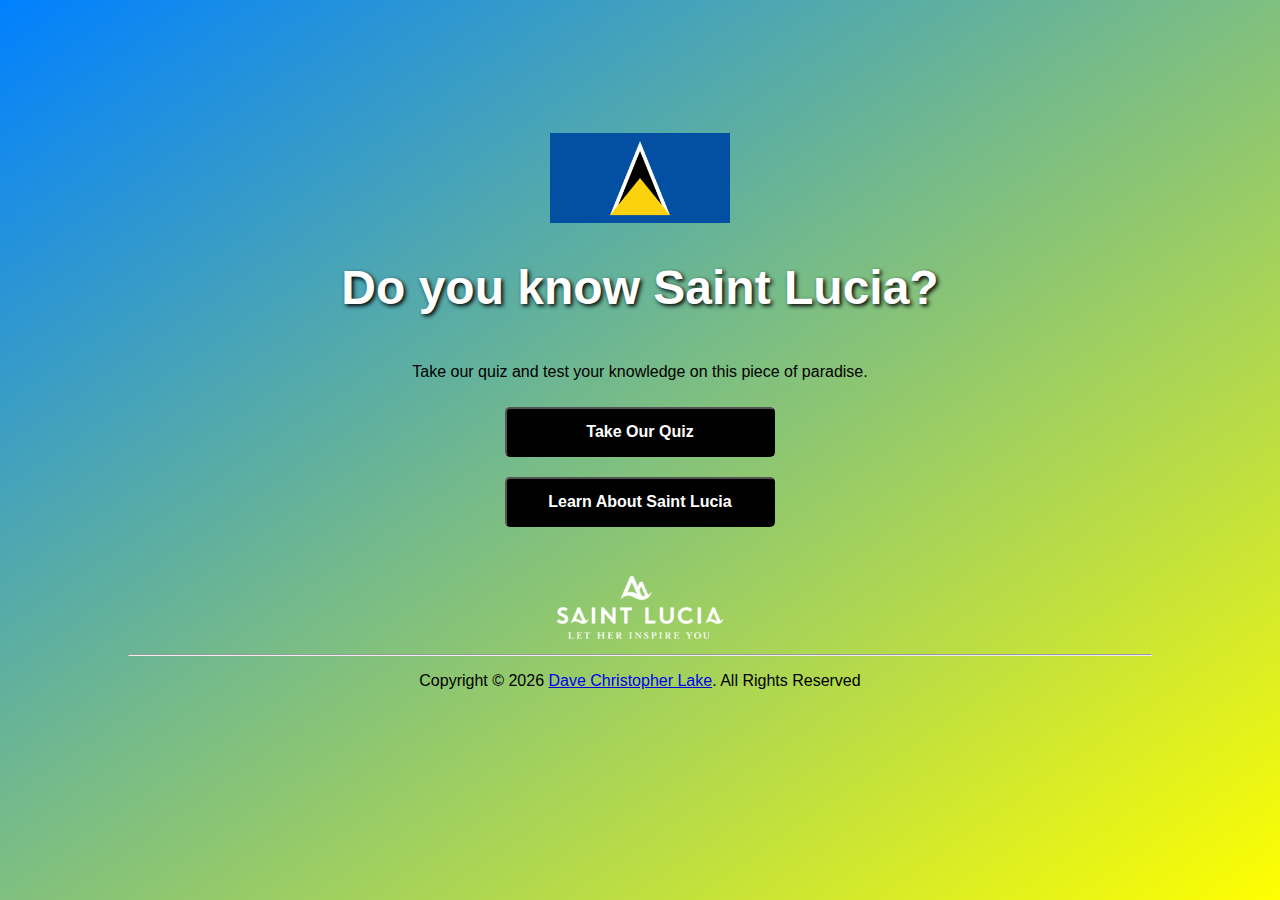
<file: index.html>
<!DOCTYPE html>
<html lang="en">
<head>
    <meta charset="UTF-8">
    <meta http-equiv="X-UA-Compatible" content="IE=edge">
    <meta name="viewport" content="width=device-width, initial-scale=1.0">
    <title>Do you know Saint Lucia? </title>
    <link rel="icon" type="image/png" href="images/fav.png">
    <link rel="stylesheet" href="style.css" type="text/css">
</head>
<body>
  <a href="/index.html"><img src="images/fav.png" alt="St. Lucia Flag"/></a>
  <h1>Do you know Saint Lucia?</h1>
  <article class="main">
    <p>Take our quiz and test your knowledge on this piece of paradise.</p> 
    <div class="button_containter">
    <a href="quiz.html">
      <button class="button">Take Our Quiz</button>
    </a>
    <a href="learn.html">
      <button class="button">Learn About Saint Lucia</button>
    </a>
    </div>
    <p></p>
    <a href="https://www.stlucia.org/en/"><img src="images/SLTA.png" alt="St. Lucia Tourism Authority"></a>
  </article>

    
    



  

<div id="footer"><hr><p></p>Copyright &copy; <script>document.write(new Date().getFullYear())</script> <a href="https://dave.lake.lc" target="_blank">Dave Christopher Lake</a>. All Rights Reserved
    </div>
    
</body>
</html>
</file>
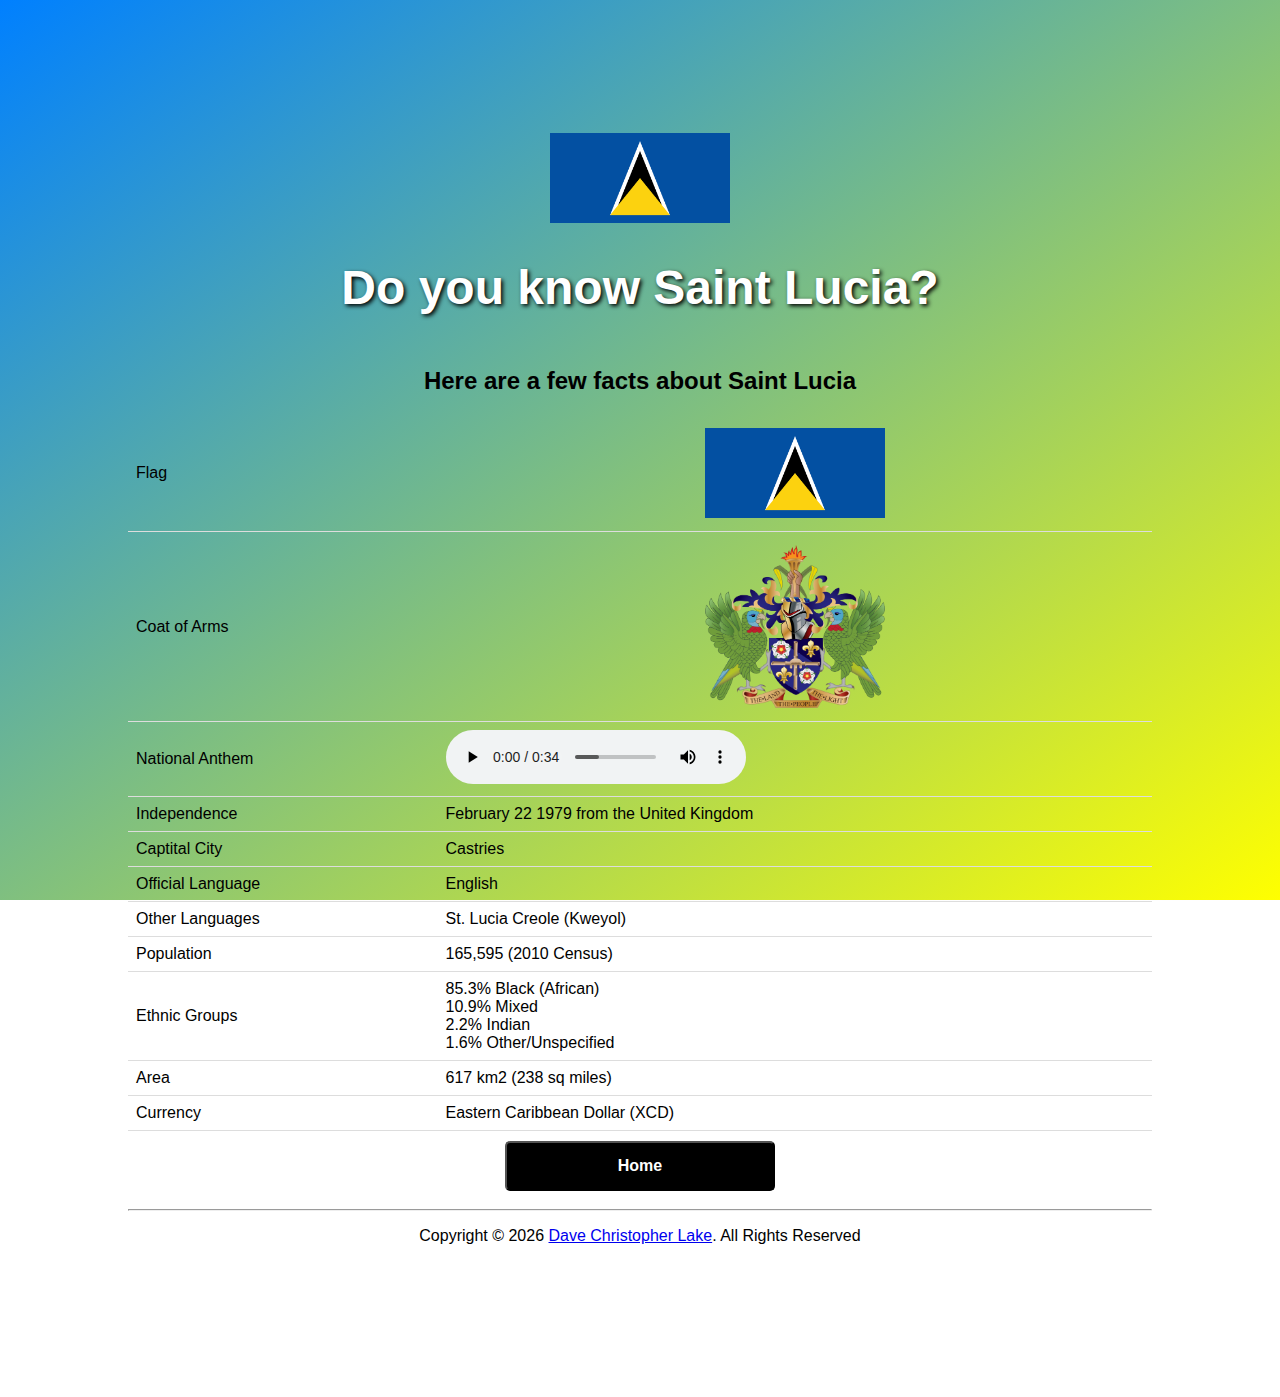
<file: learn.html>
<!DOCTYPE html>
<html lang="en">
<head>
    <meta charset="UTF-8">
    <meta http-equiv="X-UA-Compatible" content="IE=edge">
    <meta name="viewport" content="width=device-width, initial-scale=1.0">
    <title>Do you know Saint Lucia? </title>
    <link rel="icon" type="image/png" href="images/fav.png">
    <link rel="stylesheet" href="style.css" type="text/css">
</head>
<body>
  <a href="/index.html"><img src="images/fav.png" alt="St. Lucia Flag"/></a>
  <h1>Do you know Saint Lucia?</h1>
  <article class="main">
  <h2>Here are a few facts about Saint Lucia</h2>
  <table >
    <tr>
      <td>Flag</td>
      <td><img src="images/fav.png" alt="St. Lucia Flag"/></td>
    </tr>
    <tr>
      <td>Coat of Arms</td>
      <td><img src="images/coatofarms.png" alt="St. Lucia Coat of Arms"/>
      </td>
    </tr>
    <tr>
      <td>National Anthem</td>
      <td><audio id="my_audio_control"  loop controls>

        <source src="/audio/National_Anthem_of_Saint_Lucia.ogg" type="audio/ogg">

        Your browser does not support the audio element.
    </audio>
      </td>
    </tr>
    <tr>
      <td>Independence</td>
      <td>February 22 1979 from the United Kingdom</td>
    </tr>
    <tr>
      <td>Captital City</td>
      <td>Castries</img>
      </td>
    </tr>
    <tr>
      <td>Official Language</td>
      <td>English</td>
    </tr>
    <tr>
      <td>Other Languages</td>
      <td>St. Lucia Creole (Kweyol)</td>
    </tr>
    <tr>
      <td>Population</td>
      <td>165,595 (2010 Census)</td>
    </tr>
    <tr>
      <td>Ethnic Groups</td>
      <td>85.3% Black (African)<br>
        10.9% Mixed<br>
        2.2% Indian<br>
        1.6% Other/Unspecified</td>
    </tr>
    <tr>
      <td>Area</td>
      <td>617 km2 (238 sq miles)</td>
    </tr>
    <tr>
      <td>Currency</td>
      <td>Eastern Caribbean Dollar (XCD)</td>
    </tr>
  </table>

    <div class="button_containter">
    <a href="index.html">
      <button class="button">Home</button>
    </a>
  </div>
  
  </article>

    
    



  

<div id="footer"><hr><p></p>Copyright &copy; <script>document.write(new Date().getFullYear())</script> <a href="https://dave.lake.lc" target="_blank">Dave Christopher Lake</a>. All Rights Reserved
    </div>
    
</body>
</html>
</file>
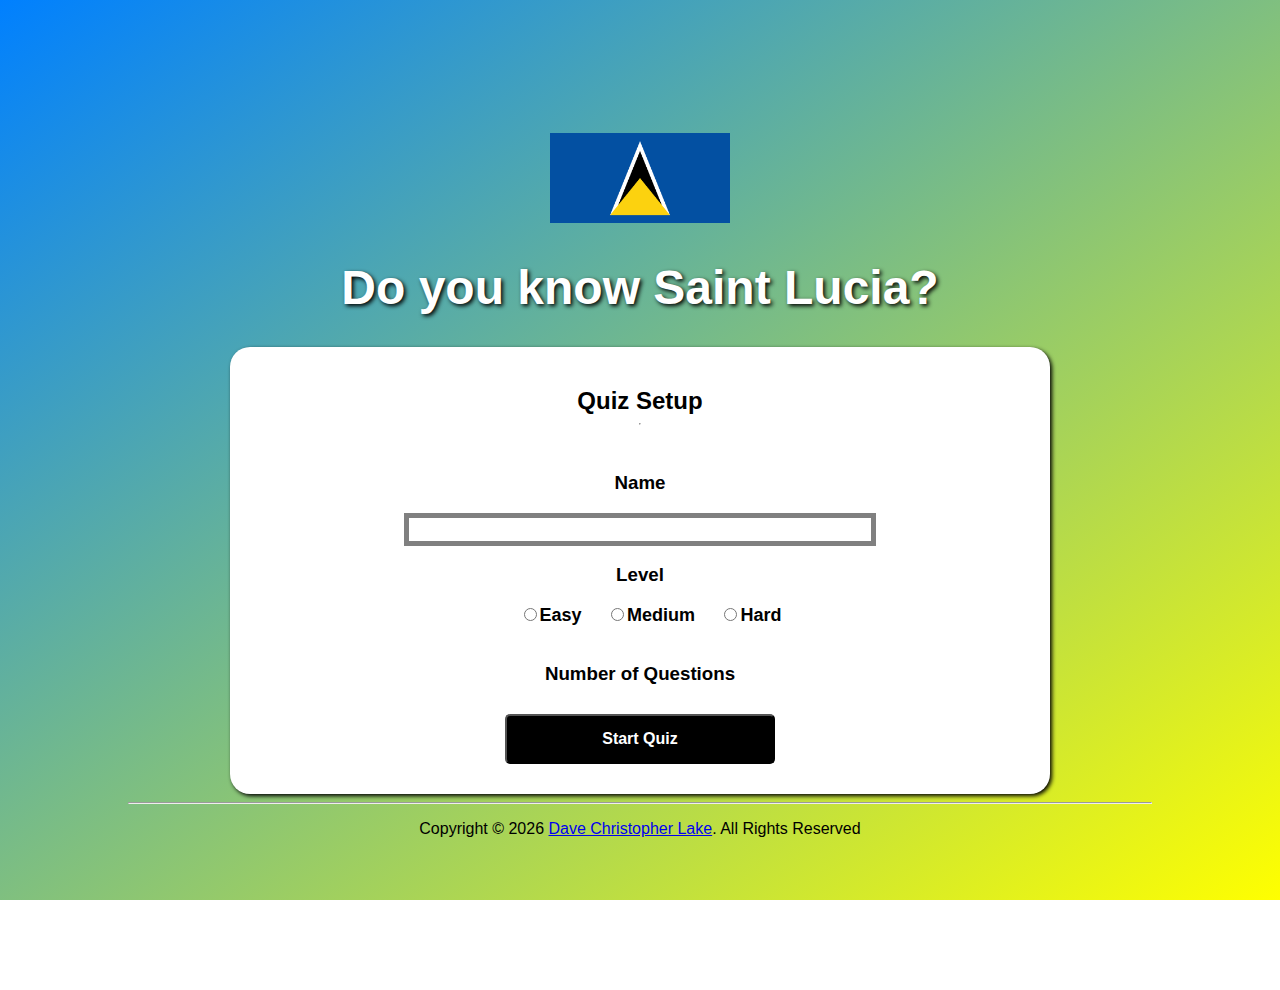
<file: quiz.html>
<!DOCTYPE html>
<html lang="en">

<head>
  <meta charset="UTF-8">
  <meta http-equiv="X-UA-Compatible" content="IE=edge">
  <meta name="viewport" content="width=device-width, initial-scale=1.0">
  <title>Do you know Saint Lucia? - Quiz </title>
  <link rel="icon" type="image/png" href="images/fav.png">
  <link rel="stylesheet" href="style.css" type="text/css">
</head>
<audio id="yay">
  <source src="/audio/yay.mp3" type="audio/mpeg">
  Your browser does not support the audio element.
</audio>
<audio id="boo">
  <source src="/audio/boo.mp3" type="audio/mpeg">
  Your browser does not support the audio element.
</audio>
<audio id="cheer">
  <source src="/audio/cheer.mp3" type="audio/mpeg">
  Your browser does not support the audio element.
</audio>

<a href="/index.html"><img src="images/fav.png" alt="St. Lucia Flag" /></a>
<h1>Do you know Saint Lucia?</h1>
<article class="main">
  <div class="quiz-container">
    <div id="question_number" class="question-number"></div>
    <div id="question_header" class="question-header"></div>
    <hr>
    <div id="results" class="results"></div>
    <div id="question_text" class="question_text"></div>


    <div id="choice-container" class="choice-container">
      <div id="setup">
        <h3>Name</h3>
        <input class="input-text" type="text" id="name" name="name">
        <h3>Level</h3>
        <label class="checkbox-inline">
          <input id="easy" type="radio" name="level">Easy
        </label>
        <label class="checkbox-inline">
          <input id="medium" type="radio" name="level">Medium
        </label>
        <label class="checkbox-inline">
          <input id="hard" type="radio" name="level">Hard
        </label> <br><br>
        <h3>Number of Questions</h3>
        <div id="noquestions" class="questioncount"></div>
        <button onclick="startQuiz()" class="button">Start Quiz</button>
      </div>
      <div id="choice_text"></div>
      <!-- <div id="explanation" class="explanation"></div> -->
    </div>
    <div id="explanation" class="explanation"></div>
    <div class="button_container">
      <button id="next" class="button">Next</button>
      <button id="review" onclick="reviewQuestions()" class="button">Review Questions</button>
      <a href="/quiz.html"><button id="again" class="button">Play Again</button></a>
      <a href="/index.html">
        <button id="home" class="button">Home</button></a>
    </div>
  </div>
  <!-- <div class="button_containter">
    <a href="index.html">
      <button class="button">Home</button>
    </a> -->
  </div>
</article>
<script src="quiz.js"></script>
<div id="footer">
  <hr>
  <p></p>Copyright &copy;
  <script>document.write(new Date().getFullYear())</script> <a href="https://dave.lake.lc" target="_blank">Dave
    Christopher Lake</a>. All Rights Reserved
</div>

</body>

</html>
</file>
<file: style.css>
body{
    margin-top: 0px;
    height:100%;
    padding: 10%;
    font-family: Arial, Helvetica, sans-serif;
    margin-left: auto;
    margin-right: auto;
    background-image: linear-gradient(to bottom right, rgb(0, 128, 255), rgb(255, 255, 0));
    background-repeat: no-repeat;
    background-attachment: fixed;
    display: flex;
    flex-direction: column;
    justify-content: center;
}
img {
  border-radius: 4px;
  display: block;
  padding: 5px;
  max-width: 180px;
  margin-left: auto;
  margin-right: auto;
}
h1 {
  text-align: center;
  margin-left: auto;
  margin-right: auto;
  width: 100%;
  max-width: 960px;
  color: white;
  font-size: 3rem;
  text-shadow: 2px 2px 4px #000000;
}
table {
  border-collapse: collapse;
  width: 100%;
}

th, td {
  padding: 8px;
  text-align: left;
  border-bottom: 1px solid #ddd;
}
.main {
  text-align: center;
  display: flex;
  flex-direction: column;
  justify-content: center;
  align-items: center;
}
.button_containter{
    display:flex;
    flex-direction: column;
    justify-content: center;
    align-items: center;
}
.button{
  background-color: #000000;
  color: rgb(255, 255, 255);
  padding: 14px 40px;
  border-radius: 5px;
  margin: 10px;
  text-align: center;
  font-size: 16px;
  font-weight: bold;
  width: 270px;
  position: relative;
}
.button:hover{
  background-color: #ffffff;
  color: #000000;
}
.quiz-container{
  width: 80%;
  background: #ffffff;
  border-radius: 20px;
  /* text-align: left; */
  display: flex;
  flex-direction: column;
  box-shadow:2px 2px 4px #000000;
}
.question-number{
  text-align: right;
  font-size: larger;
  font-weight: bold;
  padding: 20px 20px 0;
  
}
.question-header{
  text-align: center;
  font-size: x-large;
  font-weight: bold;
  padding: 20px 20px 0;
}
.question_text{
  padding: 0 10% 0;
  text-align: left;
  font-weight: bold;
  font-size: x-large;
}
.results{
  padding: 0 10% 0;
  text-align: center;
  font-weight: bold;
  font-size: large;
}
.input-label{
  padding: 5% 10% 0;
  /* text-align: left; */
  font-weight: bold;
  font-size: large;
}
.input-text{
  /* padding: 0 10% 0; */
  border: 5px solid gray;
  text-align: left;
  font-weight: bold;
  font-size: large;
  width: 70%;
}
.questioncount{
  padding: 0 10% 0%;
  /* border: 5px solid gray; */
  justify-content: center;
  /* width: 5px; */
  /* text-align: left; */
  font-weight: bold;
  font-size: x-large;
}
.checkbox-inline{
  position:relative;
  display:inline-block;
  padding-left:20px;
  margin-bottom:0;
  font-size: large;
  font-weight: bold;
  vertical-align:
  middle;
  cursor:pointer}

.choice-container{
  padding: 0 10% 0;
  margin-top: 20px;
  margin-bottom: 20px;
}

.choice{
  min-height: 30px;
  display: flex;
  justify-content: left;
  align-items: center;
  vertical-align: middle;
  font-weight: bold;
  text-indent: 1em;
  border: #000000;
  border-style: solid;
  border-radius: 5px;
  padding: 10 10 10;
  margin-bottom: 10px;
}
.choice:hover{
  cursor: pointer;
  background-color: yellow;
}
.correct{
  background-color: green;
}
.incorrect{
  background-color: red;
}
.explanation {
  padding: 0 10% 0%;
  text-align:justify;
  justify-content: left;
}
.quiz-buttons{
  /* display: flex; */
  background-color: blue;
  justify-content: center;
  text-align: center;
  color: #ffffff;
  border: none;
  /* width: 100%; */
  height: 40px;
  /* border-bottom-left-radius: 20px; */
  /* border-bottom-right-radius: 20px; */
  padding: 10px;
}
.quiz-buttons:hover{
  cursor: pointer;
}

#footer {
  position:relative;
  text-align: center;
  border: #000000 10px;
  bottom:0;
  width:100%;
  height:60px;  
  ;
}
</file>
